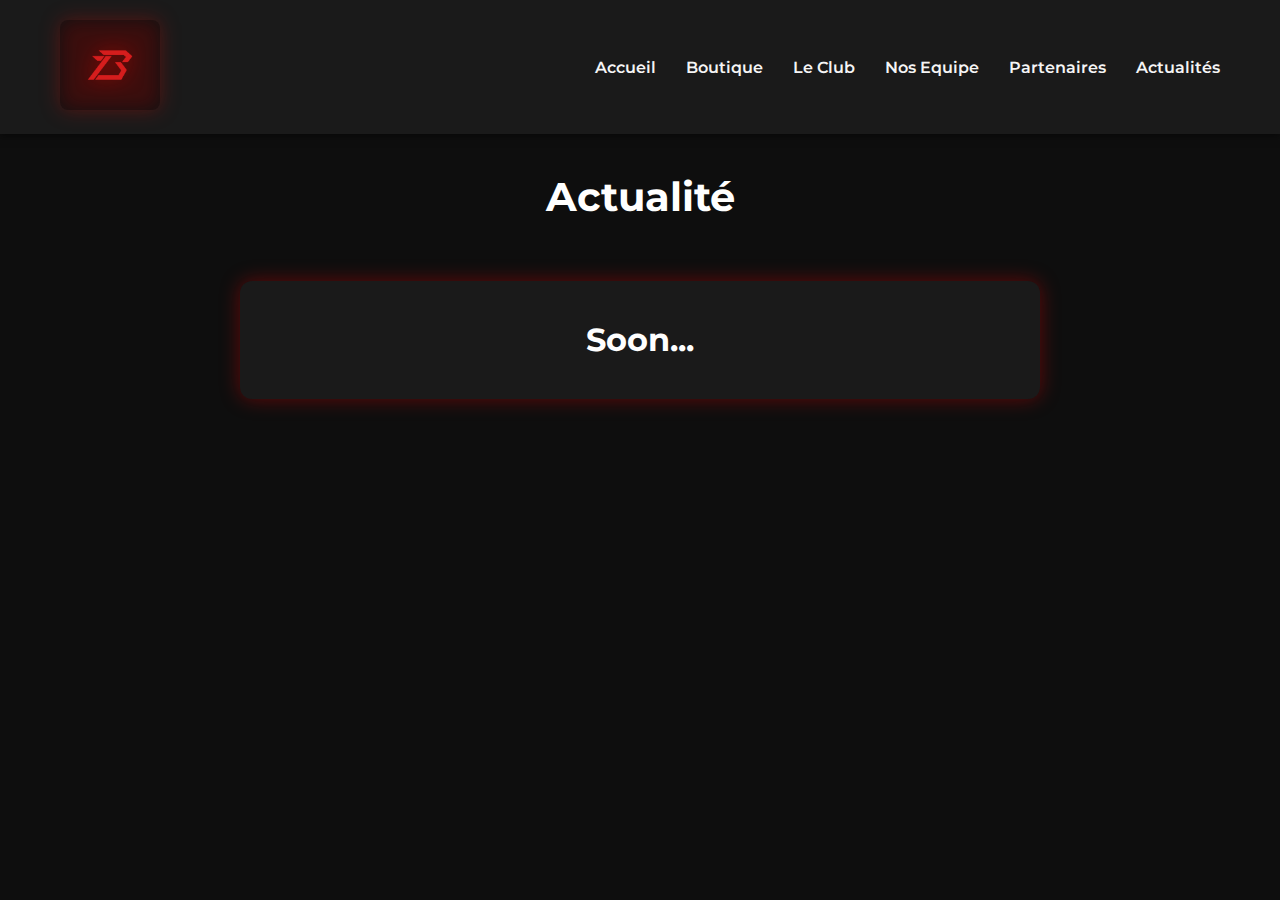
<file: Actu.html>
<!DOCTYPE html>
<html lang="fr">
<head>
  <meta charset="UTF-8" />
  <meta name="viewport" content="width=device-width, initial-scale=1" />
  <title>Actualité - BE</title>
  <link href="https://fonts.googleapis.com/css2?family=Montserrat:wght@400;700&display=swap" rel="stylesheet" />
  <link rel="stylesheet" href="Actu.css" />
</head>
<body>
  <!-- /NavBar/ -->
  <header>
    <div class="navbar">
      <a href="#" class="logo">
        <img src="asset/logo.png" alt="Logo Club Esport" />
      </a>
      <button class="menu-toggle" aria-label="Ouvrir le menu">
        <span class="bar"></span>
        <span class="bar"></span>
        <span class="bar"></span>
      </button>
      <nav>
        <ul>
          <li><a href="Accueil.html">Accueil</a></li>
          <li><a href="Boutique.html">Boutique</a></li>
          <li><a href="#">Le Club</a></li>
          <li><a href="Equipe.html">Nos Equipe</a></li>
          <li><a href="#">Partenaires</a></li>
          <li><a href="Actu.html">Actualités</a></li>
        </ul>
      </nav>
    </div>
  </header>
  <!-- /Fin NavBar/ -->
  <!-- -------------- -->
  <!-- /Contenue/ -->
  <br><br>
<main>
  <h2>Actualité</h2> 
  <section class="twitter-actu"><br>
    <h2>Soon...</h2>
  </section>
</main>

<!-- Chargement du script Twitter une seule fois ici -->
<script async src="https://platform.twitter.com/widgets.js" charset="utf-8"></script>

  <!-- /Fin Contenue/ -->
  <!-- ---------------- -->
  <!-- /Script JS (Menu Burger)/ -->
  <script>
    const menuToggle = document.querySelector('.menu-toggle');
    const nav = document.querySelector('nav');

    menuToggle.addEventListener('click', () => {
      nav.classList.toggle('active');
      menuToggle.classList.toggle('active');
    });
  </script>
  <!-- /Fin Script JS (Menu Burger)/ -->
</body>
</html>
</file>
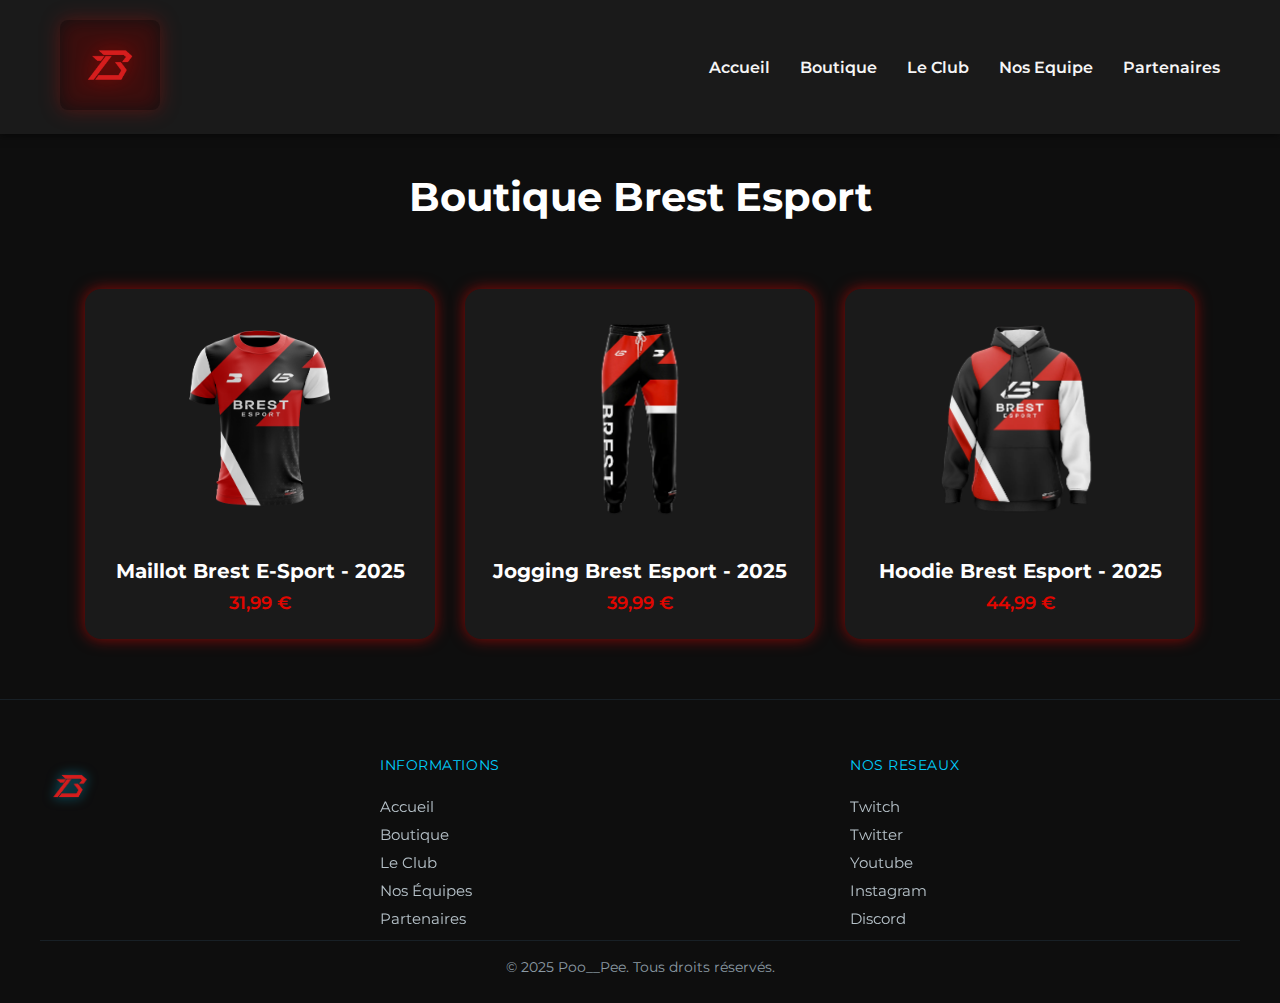
<file: Boutique.html>
<!DOCTYPE html>
<html lang="fr">
<head>
  <meta charset="UTF-8" />
  <meta name="viewport" content="width=device-width, initial-scale=1" />
  <title>Boutique - Brest Esport</title>
  <link href="https://fonts.googleapis.com/css2?family=Montserrat:wght@400;700&display=swap" rel="stylesheet" />
  <link rel="stylesheet" href="Boutique.css" />
</head>
<body>
  <!-- /NavBar/ -->
  <header>
    <div class="navbar">
      <a href="#" class="logo">
        <img src="asset/logo.png" alt="Logo Club Esport" />
      </a>
      <button class="menu-toggle" aria-label="Ouvrir le menu">
        <span class="bar"></span>
        <span class="bar"></span>
        <span class="bar"></span>
      </button>
      <nav>
        <ul>
          <li><a href="Accueil.html">Accueil</a></li>
          <li><a href="Boutique.html">Boutique</a></li>
          <li><a href="#">Le Club</a></li>
          <li><a href="Equipe.html">Nos Equipe</a></li>
          <li><a href="Partenaire.html">Partenaires</a></li>
        </ul>
      </nav>
    </div>
  </header>
  <!-- /Fin NavBar/ -->
 <!-- -------------- -->
  <!-- /Contenue/ -->
<main>
  <br><br>
  <h2>Boutique Brest Esport</h2>
  <br><br>
  <div class="boutique-grid">
    <a href="https://breakday.shop/products/maillot-brest-e-sport" target="_blank" rel="noopener" class="boutique-card" aria-label="Maillot Brest E-Sport 2025">
      <img src="asset/Maillot.png" alt="Maillot Brest E-Sport 2025" />
      <div class="boutique-info">
        <p class="nom">Maillot Brest E-Sport - 2025</p>
        <p class="prix">31,99 €</p>
      </div>
    </a>
    <a href="https://breakday.shop/products/jogging-brest" target="_blank" rel="noopener" class="boutique-card" aria-label="Jogging Brest Esport 2025">
      <img src="asset/brest_jogging_avant_882x.webp" alt="Jogging Brest Esport 2025" />
      <div class="boutique-info">
        <p class="nom">Jogging Brest Esport - 2025</p>
        <p class="prix">39,99 €</p>
      </div>
    </a>
    <a href="https://breakday.shop/products/hoodie-brest-e-sport" target="_blank" rel="noopener" class="boutique-card" aria-label="Hoodie Brest Esport 2025">
      <img src="asset/brest_hoodie_avant_882x.webp" alt="Hoodie Brest Esport 2025" />
      <div class="boutique-info">
        <p class="nom">Hoodie Brest Esport - 2025</p>
        <p class="prix">44,99 €</p>
      </div>
    </a>
  </div>
</main>

  <footer class="footer">
    <div class="footer-container">
      <div class="footer-logo">
        <img src="asset/logo.png" alt="Logo Brest Esport" />
      </div>
      <div class="footer-links">
        <a href="Accueil.html" aria-current="page">Accueil</a>
        <a href="Boutique.html">Boutique</a>
        <a href="#">Le Club</a>
        <a href="Equipe.html">Nos Équipes</a>
        <a href="Partenaire.html">Partenaires</a>
      </div>
      <div class="footer-social">
        <a href="" target="_blank" rel="noopener">Twitch</a>
        <a href="" target="_blank" rel="noopener">Twitter</a>
        <a href="" target="_blank" rel="noopener">Youtube</a>
        <a href="" target="_blank" rel="noopener">Instagram</a>
        <a href="" target="_blank" rel="noopener">Discord</a>
      </div>
    </div>
    <div class="footer-bottom">
      &copy; 2025 Poo__Pee. Tous droits réservés.
    </div>
  </footer>


  <!-- /Fin Contenue/ -->
 <!-- ---------------- -->
  <!-- /Script JS (Menu Burger)/ -->
<script>
  const menuToggle = document.querySelector('.menu-toggle');
  const nav = document.querySelector('nav');

  menuToggle.addEventListener('click', () => {
    nav.classList.toggle('active');
    menuToggle.classList.toggle('active');
  });
</script>
  <!-- /Fin Script JS (Menu Burger)/ -->
</body>
</html>
</file>
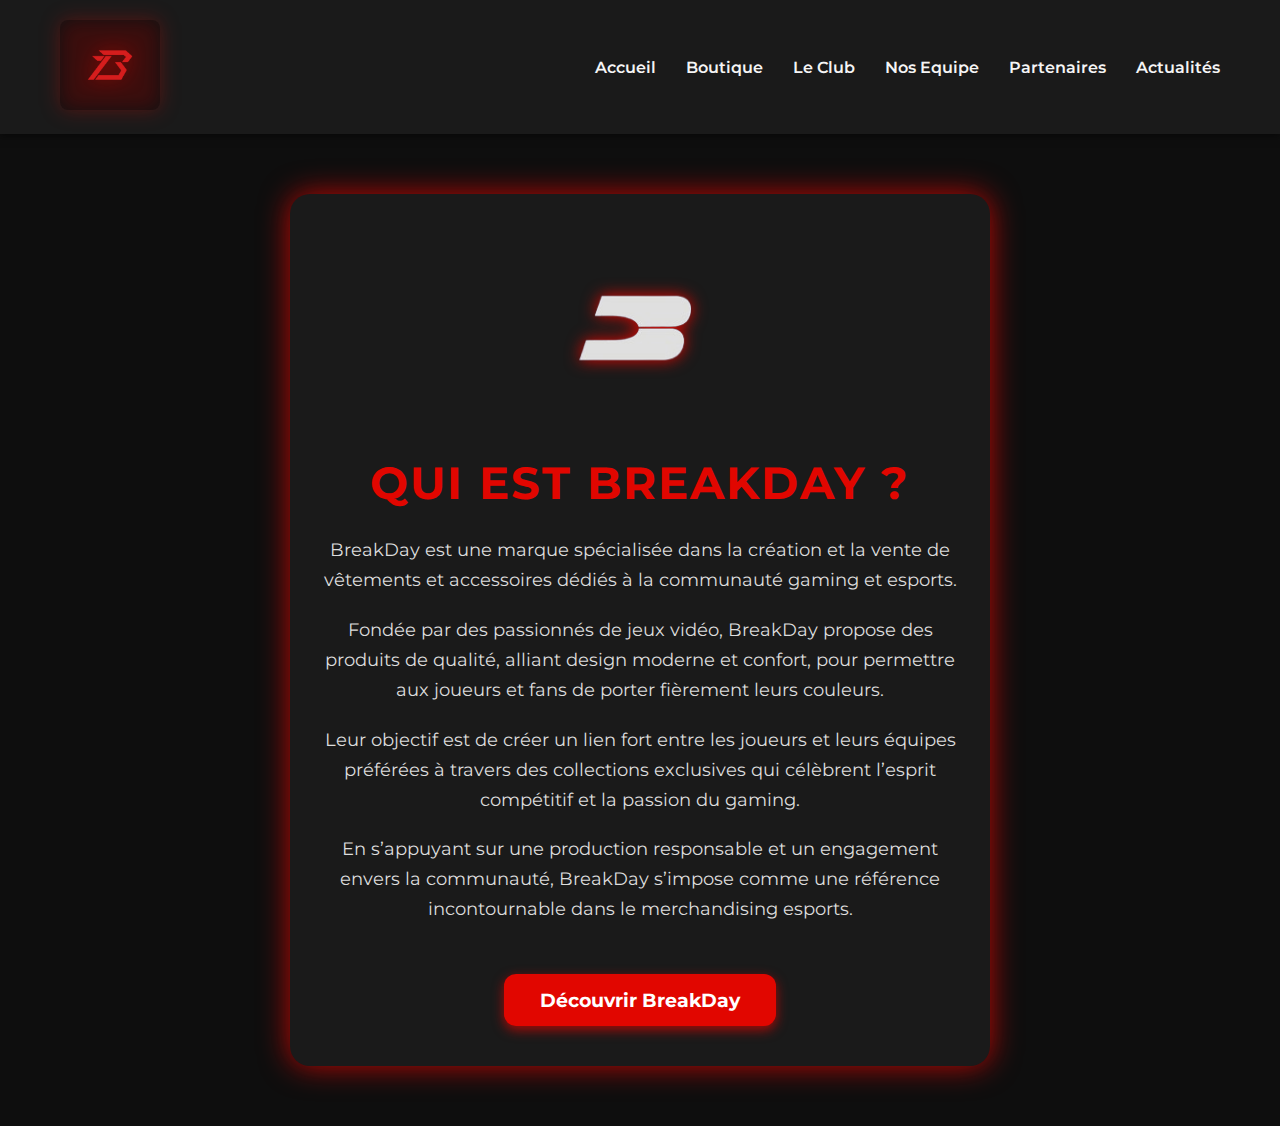
<file: BreakDay.html>
<!DOCTYPE html>
<html lang="fr">
<head>
  <meta charset="UTF-8" />
  <meta name="viewport" content="width=device-width, initial-scale=1" />
  <title>BreakDay - BrestEsport</title>
  <link href="https://fonts.googleapis.com/css2?family=Montserrat:wght@400;700&display=swap" rel="stylesheet" />
  <link rel="stylesheet" href="BreakDay.css" />
</head>
<body>
  <!-- /NavBar/ -->
  <header>
    <div class="navbar">
      <a href="#" class="logo">
        <img src="asset/logo.png" alt="Logo Club Esport" />
      </a>
      <button class="menu-toggle" aria-label="Ouvrir le menu">
        <span class="bar"></span>
        <span class="bar"></span>
        <span class="bar"></span>
      </button>
      <nav>
        <ul>
          <li><a href="Accueil.html">Accueil</a></li>
          <li><a href="Boutique.html">Boutique</a></li>
          <li><a href="#">Le Club</a></li>
          <li><a href="Equipe.html">Nos Equipe</a></li>
          <li><a href="Partenaire.html">Partenaires</a></li>
          <li><a href="Actu.html">Actualités</a></li>
        </ul>
      </nav>
    </div>
  </header>
  <!-- /Fin NavBar/ -->
 <!-- -------------- -->
  <!-- /Contenue/ -->
<main class="breakday-main">
  <img src="asset/LogoBreakDay.png" alt="Logo BreakDay" class="breakday-logo" />
  <h2>Qui est BreakDay ?</h2>
  <p>
    BreakDay est une marque spécialisée dans la création et la vente de vêtements et accessoires dédiés à la communauté gaming et esports.  
  </p>
  <p>
    Fondée par des passionnés de jeux vidéo, BreakDay propose des produits de qualité, alliant design moderne et confort, pour permettre aux joueurs et fans de porter fièrement leurs couleurs.
  </p>
  <p>
    Leur objectif est de créer un lien fort entre les joueurs et leurs équipes préférées à travers des collections exclusives qui célèbrent l’esprit compétitif et la passion du gaming.
  </p>
  <p>
    En s’appuyant sur une production responsable et un engagement envers la communauté, BreakDay s’impose comme une référence incontournable dans le merchandising esports.
  </p>
  <a href="https://breakday.shop" target="_blank" rel="noopener" class="breakday-btn">
    Découvrir BreakDay
  </a>
</main>
  <!-- /Fin Contenue/ -->
 <!-- ---------------- -->
  <!-- /Script JS (Menu Burger)/ -->
<script>
  const menuToggle = document.querySelector('.menu-toggle');
  const nav = document.querySelector('nav');

  menuToggle.addEventListener('click', () => {
    nav.classList.toggle('active');
    menuToggle.classList.toggle('active');
  });
</script>
  <!-- /Fin Script JS (Menu Burger)/ -->
</body>
</html>
</file>
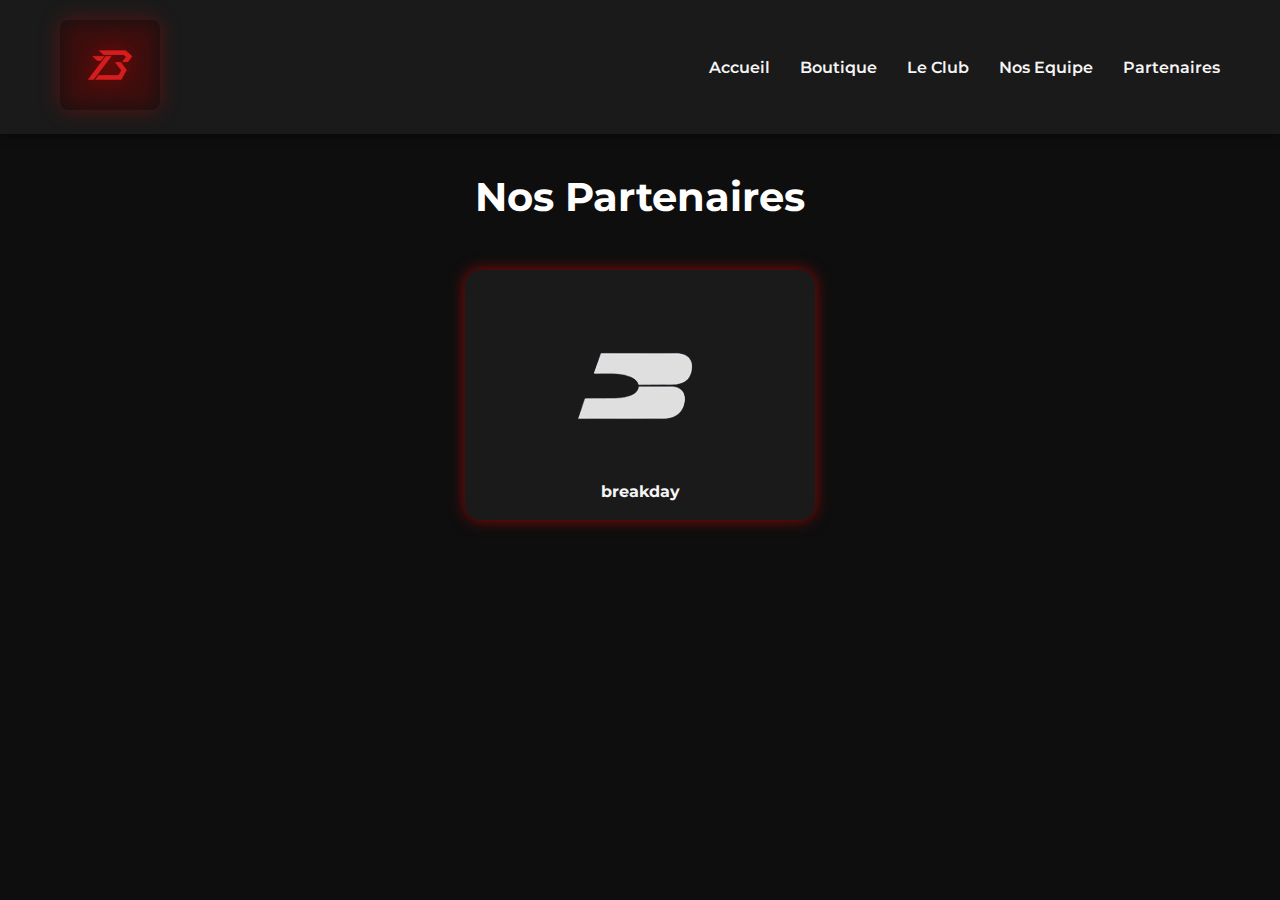
<file: Partenaire.html>
<!DOCTYPE html>
<html lang="fr">
<head>
  <meta charset="UTF-8" />
  <meta name="viewport" content="width=device-width, initial-scale=1" />
  <title>Partenaire - Brest Esport</title>
  <link href="https://fonts.googleapis.com/css2?family=Montserrat:wght@400;700&display=swap" rel="stylesheet" />
  <link rel="stylesheet" href="Partenaire.css" />
</head>
<body>
  <!-- /NavBar/ -->
  <header>
    <div class="navbar">
      <a href="#" class="logo">
        <img src="asset/logo.png" alt="Logo Club Esport" />
      </a>
      <button class="menu-toggle" aria-label="Ouvrir le menu">
        <span class="bar"></span>
        <span class="bar"></span>
        <span class="bar"></span>
      </button>
      <nav>
        <ul>
          <li><a href="Accueil.html">Accueil</a></li>
          <li><a href="Boutique.html">Boutique</a></li>
          <li><a href="#">Le Club</a></li>
          <li><a href="Equipe.html">Nos Equipe</a></li>
          <li><a href="Partenaire.html">Partenaires</a></li>
        </ul>
      </nav>
    </div>
  </header>
  <!-- /Fin NavBar/ -->
 <!-- -------------- -->
  <!-- /Contenue/ -->
<main><br><br>
  <h2>Nos Partenaires</h2><br>
  <div class="partenaires-grid">
    <a href="BreakDay.html" target="_blank" rel="noopener" class="partenaire-card" aria-label="Partenaire 1">
      <img src="asset/LogoBreakDay.png" alt="Logo Partenaire 1" />
      <strong><p class="nom">breakday</p></strong>
    </a>
  </div>
</main>

  <!-- /Fin Contenue/ -->
 <!-- ---------------- -->
  <!-- /Script JS (Menu Burger)/ -->
<script>
  const menuToggle = document.querySelector('.menu-toggle');
  const nav = document.querySelector('nav');

  menuToggle.addEventListener('click', () => {
    nav.classList.toggle('active');
    menuToggle.classList.toggle('active');
  });
</script>
  <!-- /Fin Script JS (Menu Burger)/ -->
</body>
</html>
</file>
<file: Actu.css>
/* Reset */
* {
  margin: 0;
  padding: 0;
  box-sizing: border-box;
}

body {
  font-family: 'Montserrat', sans-serif;
  background-color: #0e0e0e;
  color: #f5f5f5;
}

/* NavBar */
.navbar {
  display: flex;
  justify-content: space-between;
  align-items: center;
  padding: 20px 60px;
  background-color: #1a1a1a;
  box-shadow: 0 2px 8px rgba(0, 0, 0, 0.5);
}

.logo img {
  height: 90px;
  filter: drop-shadow(0 0 10px rgba(225, 6, 0, 1));
  background-color: rgba(0, 0, 0, 0.3);
  padding: 5px 10px;
  border-radius: 8px;
  transition: filter 0.3s ease, background-color 0.3s ease;
}

.logo img:hover {
  filter: drop-shadow(0 0 20px rgba(225, 6, 0, 1));
  background-color: rgba(0, 0, 0, 0.6);
}

nav ul {
  list-style: none;
  display: flex;
  gap: 30px;
}

nav ul li a {
  text-decoration: none;
  color: #f5f5f5;
  font-weight: 600;
  transition: color 0.3s ease;
}

nav ul li a:hover {
  color: #e10600;
}

/* Menu Burger */
.menu-toggle {
  display: none;
  flex-direction: column;
  justify-content: space-between;
  width: 28px;
  height: 22px;
  background: none;
  border: none;
  cursor: pointer;
  z-index: 1001;
}

main h2 {
  text-align: center;
  color: #ffffff;
  margin-bottom: 30px;
  font-size: 2.5rem;
}

.menu-toggle .bar {
  height: 3px;
  width: 100%;
  background-color: #e10600;
  border-radius: 2px;
  transition: all 0.3s ease;
}

/* Responsive Nav */
@media (max-width: 768px) {
  .menu-toggle {
    display: flex;
  }

  nav {
    position: fixed;
    top: 0;
    right: -100%;
    height: 100vh;
    width: 250px;
    background-color: #1a1a1a;
    flex-direction: column;
    align-items: center;
    padding-top: 80px;
    gap: 30px;
    transition: right 0.3s ease;
    box-shadow: -2px 0 8px rgba(0, 0, 0, 0.7);
  }

  nav.active {
    right: 0;
  }

  nav ul {
    flex-direction: column;
    gap: 20px;
  }

  nav.active ul {
    padding-left: 20px;
  }

  nav.active ul li a {
    display: block;
    padding-left: 10px;
  }
}

/* Section Twitter */
.twitter-actu {
  max-width: 800px;
  margin: 60px auto;
  padding: 20px;
  background-color: #1a1a1a;
  border-radius: 12px;
  box-shadow: 0 0 20px rgba(225, 6, 0, 0.4);
  text-align: center;
}

.twitter-actu h2 {
  margin-bottom: 20px;
  color: #ffffff;
  font-size: 2rem;
}
</file>
<file: Boutique.css>
/* Reset simple */
* {
  margin: 0;
  padding: 0;
  box-sizing: border-box;
}

body {
  font-family: 'Montserrat', sans-serif;
  background-color: #0e0e0e;
  color: #f5f5f5;
}

/*NavBar */
.navbar {
  display: flex;
  justify-content: space-between;
  align-items: center;
  padding: 20px 60px;
  background-color: #1a1a1a;
  box-shadow: 0 2px 8px rgba(0,0,0,0.5);
}

.logo img {
  height: 90px; /* plus grand */
  filter: drop-shadow(0 0 10px rgba(225, 6, 0, 1));
  background-color: rgba(0,0,0,0.3); /* léger fond sombre */
  padding: 5px 10px;
  border-radius: 8px;
  transition: filter 0.3s ease, background-color 0.3s ease;
}

.logo img:hover {
  filter: drop-shadow(0 0 20px rgba(225, 6, 0, 1));
  background-color: rgba(0,0,0,0.6);
}

nav ul {
  list-style: none;
  display: flex;
  gap: 30px;
}

nav ul li a {
  text-decoration: none;
  color: #f5f5f5;
  font-weight: 600;
  transition: color 0.3s ease;
}

nav ul li a:hover {
  color: #e10600;
}

/*Contenue De La Page */
/* Conteneur grille boutique */
main h2 {
  text-align: center;
  color: #ffffff;
  margin-bottom: 30px;
  font-size: 2.5rem;
}

.boutique-grid {
  display: flex;
  gap: 30px;
  justify-content: center;
  flex-wrap: wrap;
}

/* Chaque carte produit */
.boutique-card {
  background-color: #1a1a1a;
  border-radius: 16px;
  box-shadow: 0 0 15px rgba(225, 6, 0, 0.6);
  width: 350px;
  height: 350px;
  cursor: pointer;
  display: flex;
  flex-direction: column;
  align-items: center;
  transition: transform 0.3s ease, box-shadow 0.3s ease;
  outline: none;
  text-decoration: none; /* enlève le soulignement */
  color: inherit; /* garde la couleur du texte */

}

.boutique-card:hover,
.boutique-card:focus {
  transform: scale(1.05);
  box-shadow: 0 0 25px rgba(225, 6, 0, 1);
}

/* Image centrée et contenue */
.boutique-card img {
  max-width: 275px;
  max-height: 220px;
  object-fit: contain;
  margin-top: 20px;
}

/* Info produit : nom + prix */
.boutique-info {
  margin-top: auto;
  padding: 15px 20px 25px;
  width: 100%;
  text-align: center;
  color: #fff;
  font-family: 'Montserrat', sans-serif;
}

.boutique-info .nom {
  font-weight: 700;
  font-size: 1.25rem;
  margin-bottom: 8px;
}

.boutique-info .prix {
  font-weight: 600;
  font-size: 1.15rem;
  color: #e10600;
}


/*Menu Burger */
.menu-toggle {
  display: none;
  flex-direction: column;
  justify-content: space-between;
  width: 28px;
  height: 22px;
  background: none;
  border: none;
  cursor: pointer;
  z-index: 1001;
}

.menu-toggle .bar {
  height: 3px;
  width: 100%;
  background-color: #e10600;
  border-radius: 2px;
  transition: all 0.3s ease;
}

.menu-toggle {
  display: none;
  flex-direction: column;
  justify-content: space-between;
  width: 28px;
  height: 22px;
  background: none;
  border: none;
  cursor: pointer;
  z-index: 1001;
}

.menu-toggle .bar {
  height: 3px;
  width: 100%;
  background-color: #e10600;
  border-radius: 2px;
  transition: all 0.3s ease;
}

@media (max-width: 768px) {
  .menu-toggle {
    display: flex;
  }

  nav {
    position: fixed;
    top: 0;
    right: -100%;
    height: 100vh;
    width: 250px;
    background-color: #1a1a1a;
    flex-direction: column;
    align-items: center;
    padding-top: 80px;
    gap: 30px;
    transition: right 0.3s ease;
    box-shadow: -2px 0 8px rgba(0,0,0,0.7);
    z-index: 2000; /* >>> au-dessus de la vidéo et du header */
  }

  nav.active {
    right: 0;
  }

  nav ul {
    flex-direction: column;
    gap: 20px;
  }
}

nav.active ul {
  padding-left: 20px; 
}

nav.active ul li a {
  display: block;
  padding-left: 10px; 
}

.footer {
  background:#0e0e0e;
  color:#dfe6ea;
  padding:48px 20px 28px;
  margin-top:60px;
  font-size:0.95rem;
  border-top:1px solid #182026;
}

.footer-container{
  max-width:1200px;
  margin:0 auto;
  display:grid;
  grid-template-columns: 260px 1fr 1fr;
  gap:40px 80px;
  align-items:flex-start;
  padding-top:8px;
  padding-bottom:12px;
  border-bottom:1px solid #182026;
}

.footer-logo img{
  height:60px;
  filter: drop-shadow(0 0 6px rgba(0,208,255,.55));
}

.footer-links,
.footer-social{
  display:grid;
  gap:10px;
}

.footer-links::before,
.footer-social::before{
  content: attr(data-title);
  content: attr(data-title, "CATALOGUE");
  display:block;
  font-size:14px;
  letter-spacing:.04em;
  color:#00d0ff;
  margin-bottom:14px;
}

.footer-links::before{ content:"INFORMATIONS"; }
.footer-social::before{ content:"NOS RESEAUX"; }

.footer-links a,
.footer-social a{
  color:#c9d6de;
  text-decoration:none;
  font-size:14.5px;
  opacity:.9;
  transition:opacity .15s ease, color .15s ease, transform .15s ease;
}

.footer-links a:hover,
.footer-social a:hover{
  color:#ffffff;
  opacity:1;
  transform:translateX(2px);
}

.footer-bottom{
  max-width:1200px;
  margin:18px auto 0;
  text-align:center;
  font-size:13.5px;
  color:#8b9aa4;
}

@media (max-width: 900px){
  .footer-container{
    grid-template-columns: 1fr 1fr;
    gap:28px;
  }
}
@media (max-width: 640px){
  .footer-container{
    grid-template-columns: 1fr;
    gap:22px;
  }
  .footer-logo{ order:-1; }
}

@media (prefers-reduced-motion: reduce) {
  * {
    animation: none !important;
    transition: none !important;
    scroll-behavior: auto !important;
  }
}
</file>
<file: BreakDay.css>
/* Reset simple */
* {
  margin: 0;
  padding: 0;
  box-sizing: border-box;
}

body {
  font-family: 'Montserrat', sans-serif;
  background-color: #0e0e0e;
  color: #f5f5f5;
}

/*NavBar */
.navbar {
  display: flex;
  justify-content: space-between;
  align-items: center;
  padding: 20px 60px;
  background-color: #1a1a1a;
  box-shadow: 0 2px 8px rgba(0,0,0,0.5);
}

.logo img {
  height: 90px; /* plus grand */
  filter: drop-shadow(0 0 10px rgba(225, 6, 0, 1));
  background-color: rgba(0,0,0,0.3); /* léger fond sombre */
  padding: 5px 10px;
  border-radius: 8px;
  transition: filter 0.3s ease, background-color 0.3s ease;
}

.logo img:hover {
  filter: drop-shadow(0 0 20px rgba(225, 6, 0, 1));
  background-color: rgba(0,0,0,0.6);
}

nav ul {
  list-style: none;
  display: flex;
  gap: 30px;
}

nav ul li a {
  text-decoration: none;
  color: #f5f5f5;
  font-weight: 600;
  transition: color 0.3s ease;
}

nav ul li a:hover {
  color: #e10600;
}

/*Contenue De La Page */
.breakday-main {
  max-width: 700px;
  margin: 60px auto;
  background-color: #1a1a1a;
  padding: 40px 30px;
  border-radius: 20px;
  box-shadow: 0 0 30px rgba(225, 6, 0, 0.85);
  color: #f5f5f5;
  font-family: 'Montserrat', sans-serif;
  text-align: center;
}

.breakday-logo {
  max-width: 200px;
  margin-bottom: 30px;
  filter: drop-shadow(0 0 8px #e10600);
}

.breakday-main h2 {
  font-size: 2.8rem;
  margin-bottom: 25px;
  color: #e10600;
  font-weight: 700;
  text-transform: uppercase;
  letter-spacing: 2px;
}

.breakday-main p {
  font-size: 1.1rem;
  line-height: 1.7;
  margin-bottom: 20px;
  color: #ddd;
}

.breakday-btn {
  display: inline-block;
  background-color: #e10600;
  color: white;
  padding: 14px 36px;
  font-weight: 700;
  font-size: 1.2rem;
  border-radius: 12px;
  text-decoration: none;
  margin-top: 30px;
  transition: background-color 0.3s ease, box-shadow 0.3s ease;
  box-shadow: 0 4px 12px rgba(225, 6, 0, 0.7);
}

.breakday-btn:hover,
.breakday-btn:focus {
  background-color: #b10400;
  box-shadow: 0 6px 18px rgba(225, 6, 0, 0.9);
  outline: none;
  cursor: pointer;
}


/*Menu Burger */
.menu-toggle {
  display: none;
  flex-direction: column;
  justify-content: space-between;
  width: 28px;
  height: 22px;
  background: none;
  border: none;
  cursor: pointer;
  z-index: 1001;
}

.menu-toggle .bar {
  height: 3px;
  width: 100%;
  background-color: #e10600;
  border-radius: 2px;
  transition: all 0.3s ease;
}

.menu-toggle {
  display: none;
  flex-direction: column;
  justify-content: space-between;
  width: 28px;
  height: 22px;
  background: none;
  border: none;
  cursor: pointer;
  z-index: 1001;
}

.menu-toggle .bar {
  height: 3px;
  width: 100%;
  background-color: #e10600;
  border-radius: 2px;
  transition: all 0.3s ease;
}

@media (max-width: 768px) {
  .menu-toggle {
    display: flex;
  }

  nav {
    position: fixed;
    top: 0;
    right: -100%;
    height: 100vh;
    width: 250px;
    background-color: #1a1a1a;
    flex-direction: column;
    align-items: center;
    padding-top: 80px;
    gap: 30px;
    transition: right 0.3s ease;
    box-shadow: -2px 0 8px rgba(0,0,0,0.7);
    z-index: 2000; /* >>> au-dessus de la vidéo et du header */
  }

  nav.active {
    right: 0;
  }

  nav ul {
    flex-direction: column;
    gap: 20px;
  }
}

nav.active ul {
  padding-left: 20px; 
}

nav.active ul li a {
  display: block;
  padding-left: 10px; 
}
</file>
<file: Partenaire.css>
/* Reset simple */
* {
  margin: 0;
  padding: 0;
  box-sizing: border-box;
}

body {
  font-family: 'Montserrat', sans-serif;
  background-color: #0e0e0e;
  color: #f5f5f5;
}

/*NavBar */
.navbar {
  display: flex;
  justify-content: space-between;
  align-items: center;
  padding: 20px 60px;
  background-color: #1a1a1a;
  box-shadow: 0 2px 8px rgba(0,0,0,0.5);
}

.logo img {
  height: 90px; /* plus grand */
  filter: drop-shadow(0 0 10px rgba(225, 6, 0, 1));
  background-color: rgba(0,0,0,0.3); /* léger fond sombre */
  padding: 5px 10px;
  border-radius: 8px;
  transition: filter 0.3s ease, background-color 0.3s ease;
}

.logo img:hover {
  filter: drop-shadow(0 0 20px rgba(225, 6, 0, 1));
  background-color: rgba(0,0,0,0.6);
}

nav ul {
  list-style: none;
  display: flex;
  gap: 30px;
}

nav ul li a {
  text-decoration: none;
  color: #f5f5f5;
  font-weight: 600;
  transition: color 0.3s ease;
}

nav ul li a:hover {
  color: #e10600;
}

main h2 {
  text-align: center;
  color: #ffffff;
  margin-bottom: 30px;
  font-size: 2.5rem;
}

/* Grille partenaires (comme boutique) */
.partenaires-grid {
  display: flex;
  gap: 30px;
  justify-content: center;
  flex-wrap: wrap;
}

/* Carte partenaire */
.partenaire-card {
  background-color: #1a1a1a;
  border-radius: 16px;
  box-shadow: 0 0 15px rgba(225, 6, 0, 0.6);
  width: 350px;
  height: 250px;
  cursor: pointer;
  display: flex;
  flex-direction: column;
  align-items: center;
  transition: transform 0.3s ease, box-shadow 0.3s ease;
  outline: none;
  text-decoration: none; /* enlève le soulignement */
  color: inherit; /* garde la couleur du texte */
}

.partenaire-card:hover,
.partenaire-card:focus {
  transform: scale(1.05);
  box-shadow: 0 0 25px rgba(225, 6, 0, 1);
}

.partenaire-card img {
  max-width: 1000px;
  max-height: 1000px;
  object-fit: contain;
  margin-top: 20px;
}

.partenaire-info {
  margin-top: auto;
  padding: 15px 20px 25px;
  width: 100%;
  text-align: center;
  color: #fff;
  font-family: 'Montserrat', sans-serif;

}

.partenaire-info .nom {
  font-weight: 700;
  font-size: 1.25rem;
  margin-bottom: 8px;
}

.btn-decouvrir {
  background-color: #e10600;
  border: none;
  border-radius: 25px;
  color: white;
  font-weight: 700;
  padding: 12px 30px;
  font-size: 1.1rem;
  cursor: pointer;
  transition: background-color 0.3s ease;
}

.btn-decouvrir:hover,
.btn-decouvrir:focus {
  background-color: #b00400;
  outline: none;
}


/*Menu Burger */
.menu-toggle {
  display: none;
  flex-direction: column;
  justify-content: space-between;
  width: 28px;
  height: 22px;
  background: none;
  border: none;
  cursor: pointer;
  z-index: 1001;
}

.menu-toggle .bar {
  height: 3px;
  width: 100%;
  background-color: #e10600;
  border-radius: 2px;
  transition: all 0.3s ease;
}

.menu-toggle {
  display: none;
  flex-direction: column;
  justify-content: space-between;
  width: 28px;
  height: 22px;
  background: none;
  border: none;
  cursor: pointer;
  z-index: 1001;
}

.menu-toggle .bar {
  height: 3px;
  width: 100%;
  background-color: #e10600;
  border-radius: 2px;
  transition: all 0.3s ease;
}

@media (max-width: 768px) {
  .menu-toggle {
    display: flex;
  }

  nav {
    position: fixed;
    top: 0;
    right: -100%;
    height: 100vh;
    width: 250px;
    background-color: #1a1a1a;
    flex-direction: column;
    align-items: center;
    padding-top: 80px;
    gap: 30px;
    transition: right 0.3s ease;
    box-shadow: -2px 0 8px rgba(0,0,0,0.7);
  }

  nav.active {
    right: 0;
  }

  nav ul {
    flex-direction: column;
    gap: 20px;
  }
}

nav.active ul {
  padding-left: 20px; 
}

nav.active ul li a {
  display: block;
  padding-left: 10px; 
}
</file>
